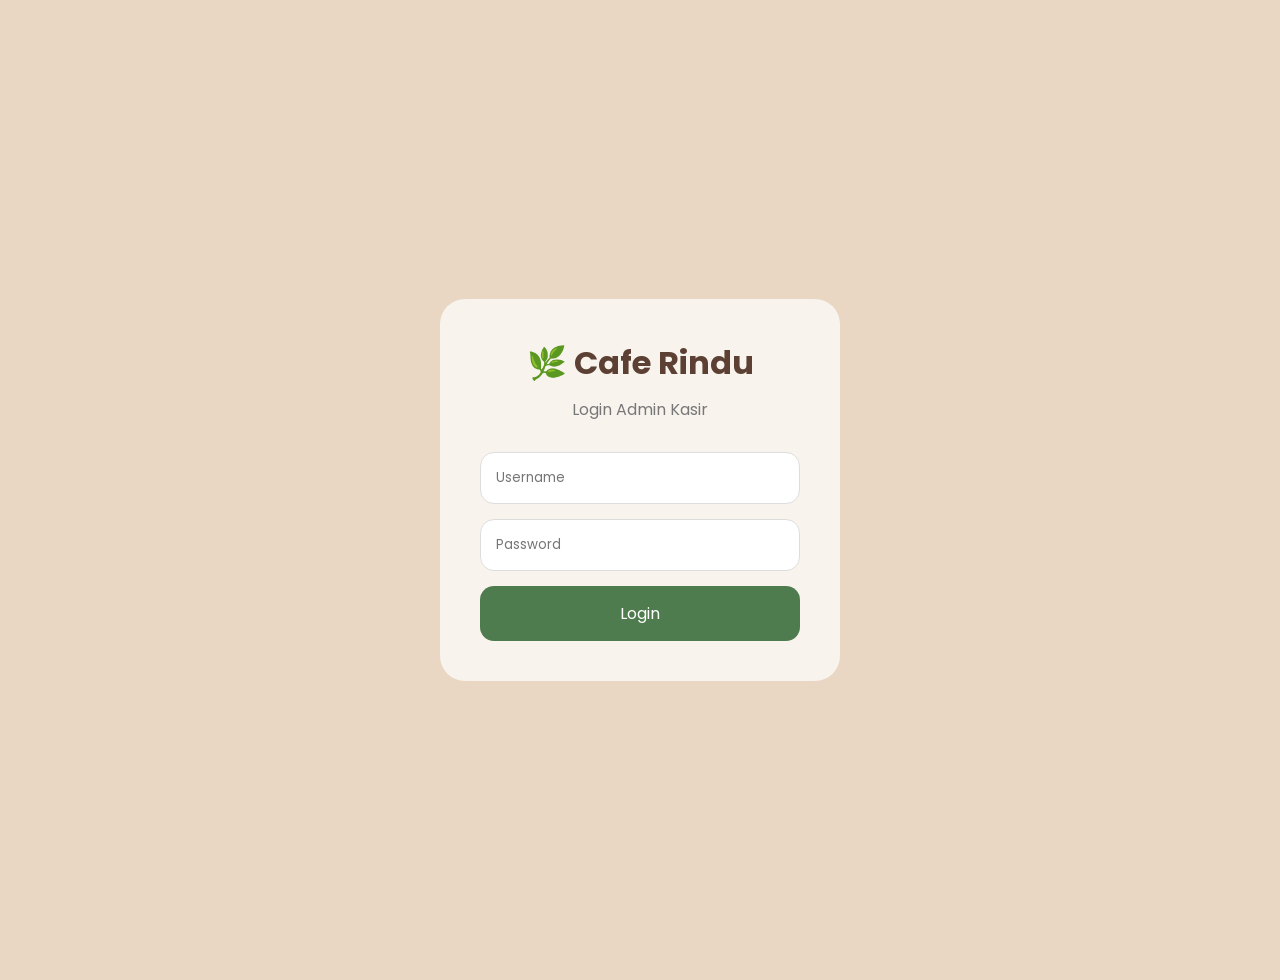
<file: login.html>
<!DOCTYPE html>
<html lang="id">

<head>

  <meta charset="UTF-8">

  <meta name="viewport"
    content="width=device-width, initial-scale=1.0">

  <title>Login Admin</title>

  <link rel="stylesheet" href="style.css">

</head>

<body>

<div class="login-container">

  <div class="login-box">

    <h1>🌿 Cafe Rindu</h1>

    <p>Login Admin Kasir</p>

    <input
      type="text"
      id="username"
      placeholder="Username"
    >

    <input
      type="password"
      id="password"
      placeholder="Password"
    >

    <button onclick="login()">
      Login
    </button>

  </div>

</div>

<script src="login.js"></script>

</body>

</html>
</file>
<file: style.css>
/* IMPORT FONT */
@import url('https://fonts.googleapis.com/css2?family=Poppins:wght@300;400;500;600;700&display=swap');

*{
  margin: 0;
  padding: 0;
  box-sizing: border-box;
  font-family: 'Poppins', sans-serif;
}

body{
  background: #e9d7c3;
  min-height: 100vh;
  padding: 40px;
}

/* CONTAINER */
.container{
  width: 95%;
  max-width: 1400px;
  margin: auto;

  background: rgba(255,255,255,0.65);

  backdrop-filter: blur(10px);

  border-radius: 30px;

  padding: 40px;

  box-shadow:
    0 8px 30px rgba(0,0,0,0.1);
}

/* JUDUL */
.logo{
  text-align: center;
  margin-bottom: 30px;
}

.logo h1{
  font-size: 55px;
  color: #5c4033;
  font-weight: 700;
}

.logo p{
  color: #7a5c4d;
  margin-top: 10px;
}

/* FORM */
.form-section{
  display: flex;
  gap: 15px;
  flex-wrap: wrap;
  margin-bottom: 40px;
}

.form-section input,
.form-section select{

  padding: 15px;
  border-radius: 14px;
  border: 1px solid #d8c1ae;
  background: rgba(255,255,255,0.8);

  font-size: 15px;

  flex: 1;
  min-width: 180px;
}

.form-section button{

  background: #4f7c4f;
  color: white;

  border: none;

  padding: 15px 30px;

  border-radius: 14px;

  cursor: pointer;

  font-size: 16px;
  font-weight: 600;

  transition: 0.3s;
}

.form-section button:hover{
  transform: scale(1.03);
  opacity: 0.9;
}

/* TOTAL */
.total-box{
  text-align: center;
  margin-bottom: 40px;
}

.total-box h2{
  font-size: 50px;
  color: #3d2b1f;
}

.total-box p{
  font-size: 20px;
  color: #777;
}

.total-box h1{
  color: #4f7c4f;
  font-size: 60px;
  margin-top: 15px;
}

/* BUTTON BAYAR */
.bayar-btn{

  margin-top: 20px;

  background: #4f7c4f;
  color: white;

  border: none;

  padding: 15px 35px;

  border-radius: 16px;

  cursor: pointer;

  font-size: 17px;
  font-weight: 600;

  transition: 0.3s;
}

.bayar-btn:hover{
  transform: scale(1.03);
}

/* TABLE */
table{
  width: 100%;
  border-collapse: collapse;
  margin-top: 20px;

  overflow: hidden;

  border-radius: 20px;
}

table thead{
  background: #a67b5b;
  color: white;
}

table th,
table td{

  padding: 18px;
  text-align: center;
}

table tbody tr{

  background: rgba(255,255,255,0.7);

  border-bottom:
    1px solid rgba(0,0,0,0.05);
}

/* BUTTON HAPUS */
.hapus{

  background: #d9534f;

  color: white;

  border: none;

  padding: 8px 15px;

  border-radius: 10px;

  cursor: pointer;
}

/* RIWAYAT */
.riwayat-header{

  display: flex;

  justify-content: space-between;

  align-items: center;

  margin-top: 50px;
}

.riwayat-header h2{

  color: #5c4033;
  font-size: 35px;
}

.riwayat-header button{

  background: #e8d5c4;

  border: none;

  padding: 12px 25px;

  border-radius: 12px;

  cursor: pointer;

  color: #5c4033;

  font-weight: 600;
}

/* SCROLL RIWAYAT */
#riwayatContainer{

  max-height: 350px;

  overflow-y: auto;

  margin-top: 20px;
}

/* TOTAL BAWAH */
.footer-total{

  text-align: center;

  margin-top: 30px;

  font-size: 30px;

  color: #4f7c4f;

  font-weight: 700;
}

/* RESPONSIVE */
@media(max-width: 900px){

  .form-section{
    flex-direction: column;
  }

  .logo h1{
    font-size: 40px;
  }

  .total-box h2{
    font-size: 35px;
  }

  .total-box h1{
    font-size: 45px;
  }

}

/* REPORT */
.report-box{
  margin-top: 50px;
}

.report-box h2{
  color: #5c4033;
  margin-bottom: 20px;
  font-size: 35px;
}

.report-grid{
  display: grid;
  grid-template-columns: repeat(auto-fit, minmax(220px,1fr));
  gap: 20px;
}

.card-report{
  background: rgba(255,255,255,0.7);
  padding: 25px;
  border-radius: 20px;
  text-align: center;
  box-shadow: 0 4px 10px rgba(0,0,0,0.05);
}

.card-report h3{
  color: #7a5c4d;
  margin-bottom: 15px;
}

.card-report h1{
  color: #4f7c4f;
  font-size: 35px;
}

/* LOGIN */

.login-container{

  display: flex;

  justify-content: center;

  align-items: center;

  min-height: 100vh;
}

.login-box{

  width: 400px;

  background: rgba(255,255,255,0.7);

  padding: 40px;

  border-radius: 25px;

  text-align: center;

  backdrop-filter: blur(10px);
}

.login-box h1{

  color: #5c4033;

  margin-bottom: 10px;
}

.login-box p{

  margin-bottom: 30px;

  color: #777;
}

.login-box input{

  width: 100%;

  padding: 15px;

  margin-bottom: 15px;

  border: 1px solid #ddd;

  border-radius: 14px;
}

.login-box button{

  width: 100%;

  padding: 15px;

  border: none;

  background: #4f7c4f;

  color: white;

  border-radius: 14px;

  font-size: 16px;

  cursor: pointer;
}

/* LOGOUT */

.logout-btn{

  position: fixed;

  top: 20px;

  right: 20px;

  background: #d9534f;

  color: white;

  border: none;

  padding: 12px 20px;

  border-radius: 12px;

  cursor: pointer;

  z-index: 999;
}

/* REPORT HEADER */

.report-header{

  display: flex;

  justify-content: space-between;

  align-items: center;

  margin-top: 50px;

  margin-bottom: 20px;
}

.report-header h2{

  color: #5c4033;

  font-size: 35px;
}

.report-header button{

  background: #e8d5c4;

  border: none;

  padding: 12px 25px;

  border-radius: 12px;

  cursor: pointer;

  color: #5c4033;

  font-weight: 600;
}

th select{

  background: transparent;

  border: none;

  color: white;

  font-size: 14px;

  cursor: pointer;

  outline: none;

}
</file>
